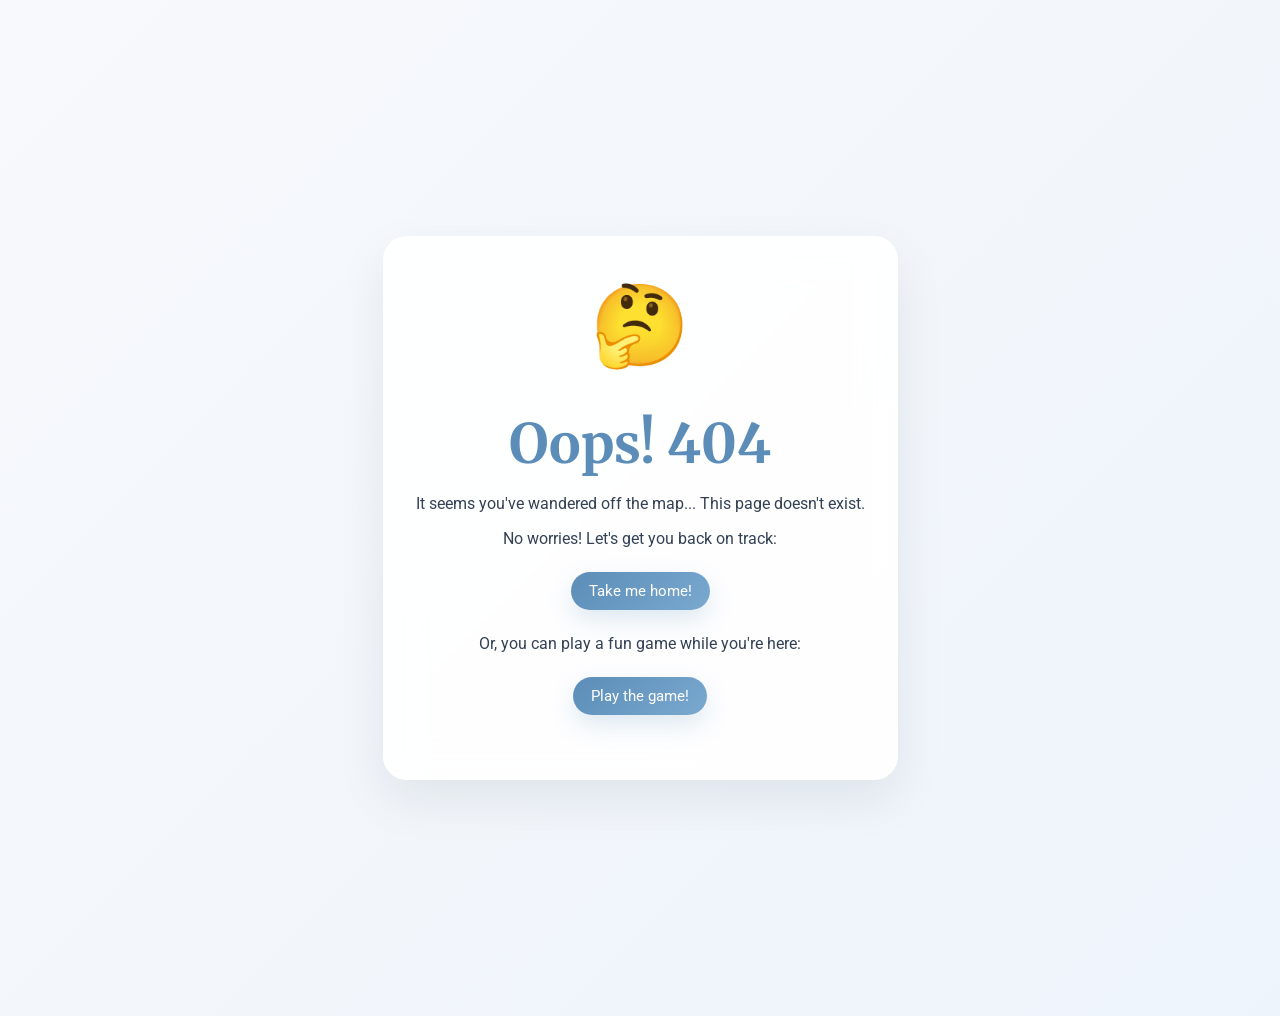
<file: admin.html>
<!DOCTYPE html>
<html lang="zh-CN">
<head>
  <meta charset="utf-8">
  <meta name="viewport" content="width=device-width,initial-scale=1">
  <title>管理员面板</title>
  <link rel="stylesheet" href="styles.css">
  <script src="auth.js"></script>
</head>
<body>
  <script> // protect page
    if(window.requireAdmin) window.requireAdmin();
  </script>
  <main class="container admin-shell">
    <section class="admin-box">
      <div class="admin-topbar">
        <div class="admin-title-wrap">
          <a href="index.html" class="back-button" aria-label="Back to home">&#60;</a>
          <div>
            <p class="section-kicker">Admin console</p>
            <h1>Administrator panel</h1>
          </div>
        </div>
        <div class="admin-actions">
          <button class="button" onclick="exportUsersFile()">Export users</button>
          <button class="button ghost" onclick="logout()">Logout</button>
        </div>
      </div>

      <section class="admin-section">
        <h3>Protected content passwords</h3>
        <div class="admin-grid">
          <label>Magazine password<input id="magazinePasswordValue"></label>
          <label>Audio password<input id="audioPasswordValue"></label>
        </div>
        <div class="admin-actions" style="margin-top:10px;">
          <button class="button small" onclick="saveProtectedPasswords()">Save passwords</button>
        </div>
      </section>

      <section class="admin-section">
        <h3>Upload files (max 23MB)</h3>
        <div class="admin-grid">
          <label>Magazine file<input type="file" id="magazineFileInput"></label>
          <label>Audio file<input type="file" id="audioFileInput"></label>
        </div>
        <div class="admin-actions" style="margin-top:10px;">
          <button class="button small" onclick="uploadProtectedFile('magazine')">Upload to magazine</button>
          <button class="button small ghost" onclick="uploadProtectedFile('audio')">Upload to audio</button>
        </div>
        <div class="admin-grid" style="margin-top:12px;">
          <div>
            <h4>Magazine files</h4>
            <div id="magazineFiles"></div>
          </div>
          <div>
            <h4>Audio files</h4>
            <div id="audioFiles"></div>
          </div>
        </div>
      </section>

      <section class="admin-section">
        <h3>Users</h3>
        <div id="usersList"></div>
      </section>

      <section class="admin-section">
        <div class="admin-section-head">
          <h3>Access history</h3>
          <button class="button ghost small" onclick="clearAuthLogs(); renderLogs()">Clear logs</button>
        </div>
        <div id="logs"></div>
      </section>
    </section>
  </main>

  <script>
    function renderProtectedSettings(){
      document.getElementById('magazinePasswordValue').value = getProtectedPassword('magazine');
      document.getElementById('audioPasswordValue').value = getProtectedPassword('audio');
      renderProtectedAssets('magazine', 'magazineFiles');
      renderProtectedAssets('audio', 'audioFiles');
    }

    async function saveProtectedPasswords(){
      setProtectedPassword('magazine', document.getElementById('magazinePasswordValue').value);
      setProtectedPassword('audio', document.getElementById('audioPasswordValue').value);
      alert('Passwords saved');
    }

    async function uploadProtectedFile(page){
      const input = document.getElementById(page === 'magazine' ? 'magazineFileInput' : 'audioFileInput');
      const file = input.files[0];
      if(!file){ alert('Please choose a file'); return; }
      try{
        await addProtectedFile(page, file);
        input.value = '';
        renderProtectedAssets(page, page === 'magazine' ? 'magazineFiles' : 'audioFiles');
      } catch(err){ alert(err.message || 'Upload failed'); }
    }

    async function renderProtectedAssets(page, targetId){
      const container = document.getElementById(targetId);
      const files = await getProtectedFiles(page);
      if(!files.length){ container.innerHTML = '<p class="muted">No files yet.</p>'; return; }
      container.innerHTML = files.map(f => `<div class="file-entry">${f.name} <span class="file-meta">(${Math.round(f.size/1024/1024)}MB)</span> <button class="button ghost small" onclick="deleteProtectedFile('${f.id}').then(()=>renderProtectedAssets('${page}','${targetId}'))">Delete</button></div>`).join('');
    }

    function renderUsers(){
      const users = adminListUsers();
      const container = document.getElementById('usersList');
      container.innerHTML = '';
      const table = document.createElement('table');
      table.className = 'admin-table';
      table.innerHTML = '<tr><th>Username</th><th>Password</th><th>Admin</th><th>Actions</th></tr>';
      for(const u of users){
        const tr = document.createElement('tr');
        tr.innerHTML = `<td>${u.username}</td><td><input value="${u.password}" data-username="${u.username}" class="pw"></td><td>${u.isAdmin? 'Yes':'No'}</td><td><button class='button small' data-username='${u.username}'>Save</button> <button class='button ghost small' data-del='${u.username}'>Delete</button></td>`;
        table.appendChild(tr);
      }
      container.appendChild(table);
      container.querySelectorAll('button[data-username]').forEach(b=>b.addEventListener('click', ()=>{
        const un = b.getAttribute('data-username');
        const pw = container.querySelector(`input[data-username="${un}"]`).value;
        adminUpdateUser(un, {password: pw});
        renderUsers();
      }));
      container.querySelectorAll('button[data-del]').forEach(b=>b.addEventListener('click', ()=>{
        const u = b.getAttribute('data-del'); if(u==='thanatoszhang'){ alert('不能删除管理员'); return; }
        if(confirm('确认删除用户 '+u+' ?')){ adminDeleteUser(u); renderUsers(); }
      }));
    }

    function renderLogs(){
      const logs = getAuthLogs();
      const c = document.getElementById('logs');
      if(!logs.length) { c.innerHTML = '<p class="muted">暂无记录</p>'; return; }
      c.innerHTML = logs.map(l=> `<div class="log">${l.when} — ${l.type} — ${l.username} — ${l.ip} ${l.city||''} ${l.region||''} ${l.country||''}</div>`).join('');
    }

    renderProtectedSettings();
    renderUsers(); renderLogs();
  </script>
</body>
</html>
</file>
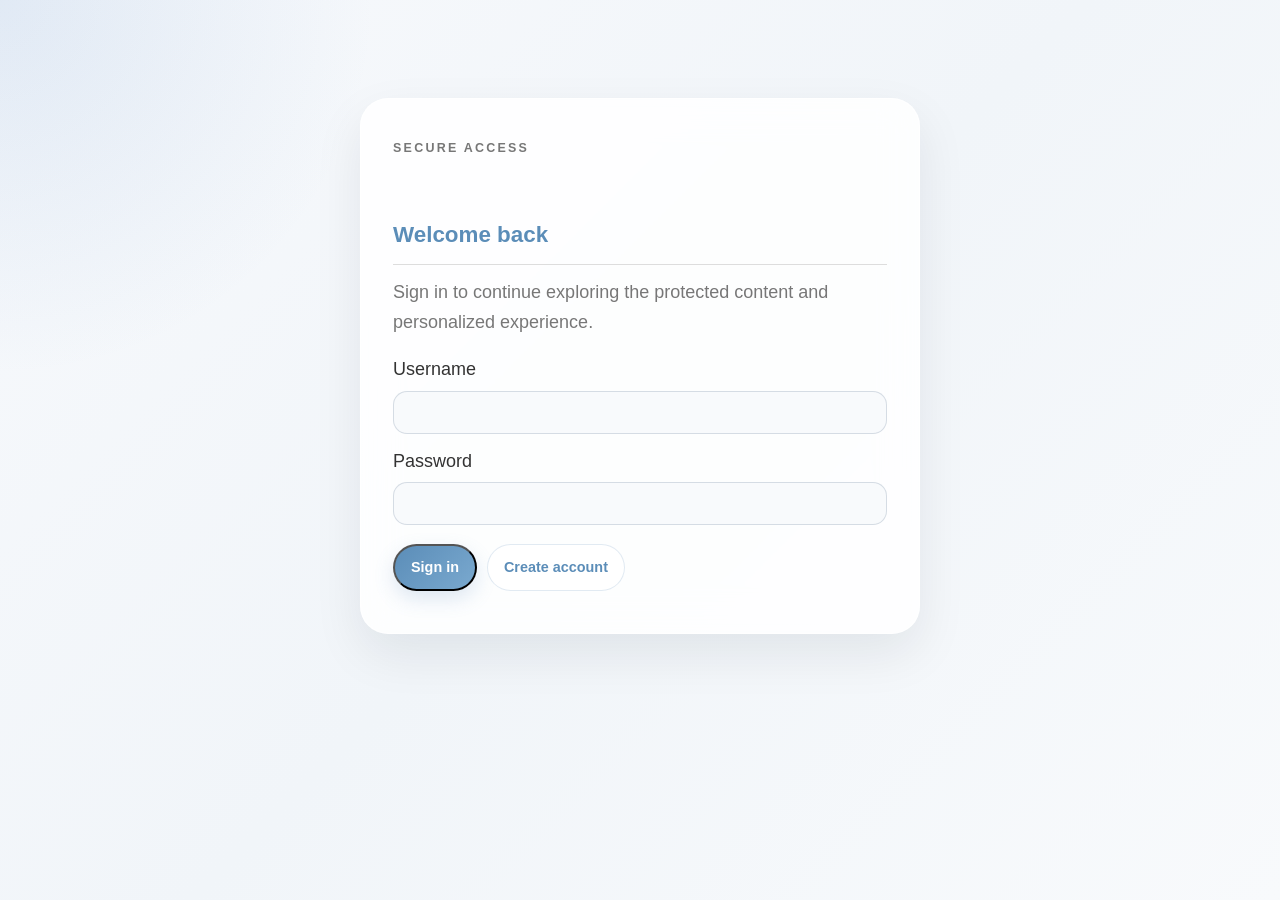
<file: audio.html>
<!DOCTYPE html>
<html lang="en">
<head>
  <meta charset="utf-8">
  <meta name="viewport" content="width=device-width,initial-scale=1">
  <title>Protected Audio</title>
  <link rel="stylesheet" href="styles.css">
  <script src="auth.js"></script>
</head>
<body>
  <script>
    const page = 'audio';
    if(!window.getCurrentUser()){
      location.href = 'login.html?next=' + encodeURIComponent('audio.html');
    } else if(!window.isProtectedPageUnlocked(page)) {
      const entered = prompt('Enter the audio password');
      if(window.verifyProtectedPassword(page, entered)) {
        window.unlockProtectedPage(page);
        window.location.reload();
      } else {
        location.href = 'login.html?next=' + encodeURIComponent('audio.html');
      }
    }
  </script>
  <main class="container content-shell">
    <section class="content-hero">
      <div>
        <p class="section-kicker">Protected content</p>
        <h2>Audio library</h2>
        <p>Private audio pieces and resources for authorized listeners.</p>
      </div>
      <a href="index.html" class="button ghost">Back home</a>
    </section>

    <section class="content-grid-large">
      <article class="content-card">
        <h3>Now playing</h3>
        <p>Enjoy a focused listening experience with curated audio available to verified members.</p>
        <div id="audioPlayerPanel" class="player-panel">
          <p class="muted">Choose a track to begin listening.</p>
        </div>
      </article>
      <article class="content-card">
        <div class="section-head">
          <h3>Available audio</h3>
          <span class="status-pill">Protected access</span>
        </div>
        <div id="audioContent" class="media-stack"></div>
      </article>
    </section>
  </main>
  <script>
    (async function(){
      const container = document.getElementById('audioContent');
      const panel = document.getElementById('audioPlayerPanel');
      const files = await getProtectedFiles('audio');
      if(!files.length){
        container.innerHTML = '<p class="muted">No files have been added yet.</p>';
        return;
      }

      let activeUrl = null;
      let activeAudio = null;

      function showPlayer(file, url){
        if(activeUrl){ URL.revokeObjectURL(activeUrl); }
        activeUrl = url;
        if(activeAudio){ activeAudio.remove(); }

        const audio = document.createElement('audio');
        audio.controls = true;
        audio.preload = 'metadata';
        audio.src = url;
        activeAudio = audio;

        panel.innerHTML = `
          <div class="player-head">
            <strong>${file.name}</strong>
            <span>${Math.round(file.size/1024/1024)} MB • ${file.type || 'audio'}</span>
          </div>
          <div class="player-body"></div>
        `;
        panel.querySelector('.player-body').appendChild(audio);
        audio.play().catch(()=>{});
      }

      function stopPlayer(){
        if(activeAudio){ activeAudio.pause(); activeAudio.remove(); activeAudio = null; }
        if(activeUrl){ URL.revokeObjectURL(activeUrl); activeUrl = null; }
        panel.innerHTML = '<p class="muted">Choose a track to begin listening.</p>';
      }

      container.innerHTML = files.map((f, index) => `
        <div class="media-entry">
          <div>
            <strong>${f.name}</strong>
            <div class="file-meta">${Math.round(f.size/1024/1024)} MB • ${f.type || 'audio'}</div>
          </div>
          <div class="media-actions">
            <button class="button small" data-index="${index}" data-action="play">Play</button>
            <button class="button small ghost" data-index="${index}" data-action="stop">Stop</button>
          </div>
        </div>
      `).join('');

      container.querySelectorAll('button').forEach(btn => {
        btn.addEventListener('click', () => {
          const index = Number(btn.dataset.index);
          const file = files[index];
          if(!file) return;
          if(btn.dataset.action === 'stop'){ stopPlayer(); return; }
          const source = file.data || file;
          showPlayer(file, URL.createObjectURL(source));
        });
      });
    })();
  </script>
</body>
</html>
</file>
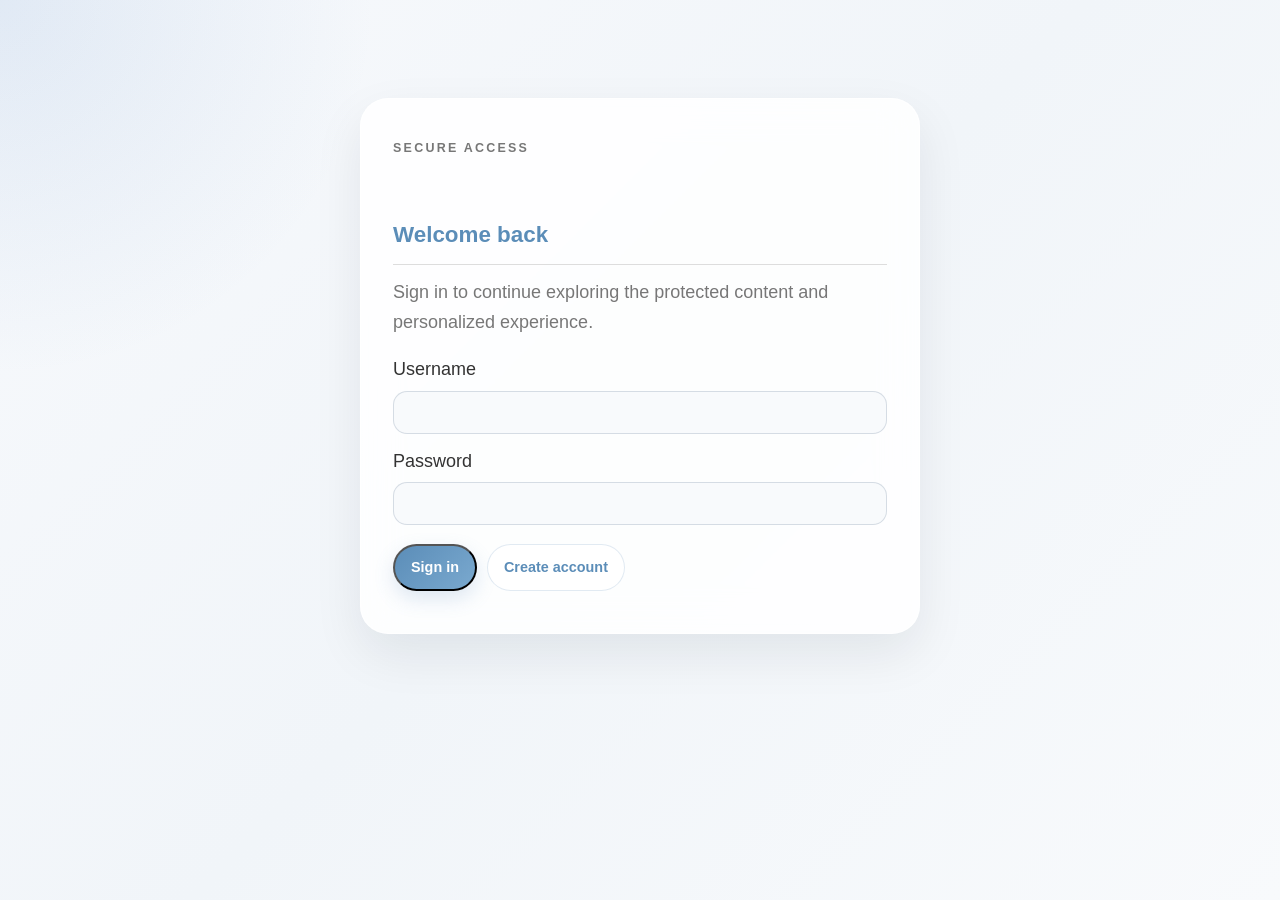
<file: game.html>
<!DOCTYPE html>
<html lang="en">
<head>
    <meta charset="UTF-8">
    <meta name="viewport" content="width=device-width, initial-scale=1.0">
    <title>Click the Ball Game</title>
    <link rel="preconnect" href="https://fonts.googleapis.com">
    <link href="https://fonts.googleapis.com/css2?family=Roboto:wght@300;400&family=Merriweather:wght@700&display=swap" rel="stylesheet">
    <style>
        body {
            font-family: 'Roboto', sans-serif;
            display: flex;
            flex-direction: column;
            align-items: center;
            min-height: 100vh;
            margin: 0;
            background: linear-gradient(135deg, #f7f9fc 0%, #eef4fb 100%);
            color: #334155;
            padding: 24px 16px 40px;
        }
        .game-shell {
            width: min(1180px, 100%);
            background: rgba(255,255,255,0.86);
            backdrop-filter: blur(18px);
            border: 1px solid rgba(255,255,255,0.7);
            border-radius: 30px;
            box-shadow: 0 20px 50px rgba(15, 23, 42, 0.08);
            padding: 28px;
        }
        #title {
            font-size: 36px;
            font-weight: 700;
            margin: 4px 0 10px;
            color: #5b8db8;
            text-align: center;
            font-family: 'Merriweather', serif;
        }
        .subtitle {
            text-align: center;
            color: #64748b;
            margin-bottom: 18px;
        }
        .game-layout {
            display: grid;
            grid-template-columns: minmax(220px, 280px) 1fr;
            gap: 18px;
            align-items: start;
        }
        .info-card, .game-panel {
            background: rgba(248,250,252,0.95);
            border: 1px solid rgba(226,232,240,0.95);
            border-radius: 22px;
            padding: 18px;
            box-shadow: inset 0 1px 2px rgba(148,163,184,0.12);
        }
        .info-card h3 {
            margin: 0 0 8px;
            color: #5b8db8;
        }
        .info-card p, .info-card li {
            color: #475569;
            font-size: 0.95rem;
            line-height: 1.7;
        }
        .info-card ul {
            padding-left: 18px;
            margin: 10px 0;
        }
        .tips {
            margin-top: 10px;
            padding: 10px 12px;
            border-radius: 12px;
            background: rgba(91,141,184,0.12);
            color: #3c6e91;
            font-size: 0.9rem;
        }
        #gameContainer {
            position: relative;
            width: 100%;
            height: 560px;
            background: linear-gradient(180deg, #ffffff 0%, #f8fbff 100%);
            border: 1px solid rgba(148, 163, 184, 0.25);
            margin-top: 16px;
            box-shadow: inset 0 1px 2px rgba(148,163,184,0.2);
            border-radius: 24px;
            overflow: hidden;
        }
        .board-overlay {
            position: absolute;
            inset: 0;
            display: flex;
            align-items: center;
            justify-content: center;
            background: rgba(248,250,252,0.7);
            color: #334155;
            font-size: 1rem;
            text-align: center;
            z-index: 2;
        }
        .overlay-card {
            background: rgba(255,255,255,0.95);
            border: 1px solid rgba(226,232,240,0.95);
            border-radius: 18px;
            padding: 16px 18px;
            box-shadow: 0 10px 24px rgba(15, 23, 42, 0.08);
            max-width: 320px;
        }
        .overlay-card.success { border-color: rgba(74, 222, 128, 0.3); }
        .ball {
            position: absolute;
            border-radius: 50%;
            cursor: pointer;
            transition: transform 0.15s ease, box-shadow 0.15s ease;
            box-shadow: 0 10px 20px rgba(15,23,42,0.12);
            user-select: none;
        }
        .ball:active {
            transform: scale(0.92);
        }
        #controls {
            display: flex;
            justify-content: space-between;
            align-items: center;
            width: 100%;
            flex-wrap: wrap;
            gap: 10px;
        }
        .control-group {
            display: flex;
            align-items: center;
            gap: 8px;
            flex-wrap: wrap;
            background: rgba(255,255,255,0.95);
            padding: 10px 12px;
            border-radius: 999px;
            border: 1px solid rgba(226,232,240,0.95);
        }
        #startButton, #stopButton {
            padding: 10px 18px;
            font-size: 16px;
            cursor: pointer;
            background: linear-gradient(135deg, #5b8db8, #7aa9cf);
            color: #fff;
            border: none;
            border-radius: 999px;
            transition: transform 0.2s ease, box-shadow 0.2s ease;
            margin: 10px 0;
            box-shadow: 0 10px 24px rgba(91, 141, 184, 0.2);
        }
        #startButton:hover, #stopButton:hover {
            transform: translateY(-1px);
            box-shadow: 0 12px 26px rgba(60, 110, 145, 0.24);
        }
        #sizeInput, #colorInput, #countInput, #difficultySelect {
            padding: 8px 10px;
            border: 1px solid rgba(148, 163, 184, 0.35);
            border-radius: 999px;
            font-size: 15px;
            background: white;
        }
        #stats {
            display: grid;
            grid-template-columns: repeat(4, minmax(0, 1fr));
            margin-top: 16px;
            width: 100%;
            font-size: 16px;
            background: rgba(241,245,249,0.9);
            padding: 14px 12px;
            border-radius: 18px;
            box-shadow: inset 0 1px 2px rgba(148,163,184,0.15);
            gap: 8px;
        }
        #stats div {
            text-align: center;
            color: #475569;
            padding: 6px;
            border-radius: 12px;
            background: rgba(255,255,255,0.66);
        }
        #highScore {
            margin-top: 16px;
            font-size: 22px;
            color: #5b8db8;
            font-weight: 700;
            text-align: center;
        }
        #footer {
            margin-top: 18px;
            font-size: 15px;
            color: #64748b;
            text-align: center;
            width: 100%;
            line-height: 1.7;
        }
        #footer a {
            color: #5b8db8;
            text-decoration: none;
        }
        #footer a:hover {
            color: #3c6e91;
            text-decoration: underline;
        }
        @media (max-width: 900px) {
            .game-layout { grid-template-columns: 1fr; }
            .info-card { order: 2; }
            .game-panel { order: 1; }
        }
        @media (max-width: 768px) {
            .game-shell { padding: 18px; }
            #title { font-size: 28px; }
            #gameContainer { height: 500px; }
            #controls { flex-direction: column; align-items: stretch; }
            .control-group { border-radius: 16px; justify-content: center; }
            #startButton, #stopButton { width: 100%; }
            #sizeInput, #colorInput, #countInput, #difficultySelect { width: 100%; }
            #stats { grid-template-columns: repeat(2, minmax(0, 1fr)); }
            #highScore { font-size: 20px; }
        }
    </style>
</head>
<body>
    <div class="game-shell">
        <div id="title">🎯 Click the Ball Game</div>
        <div class="subtitle">A calm, polished little challenge built into your personal site.</div>

        <div class="game-layout">
            <aside class="info-card">
                <h3>How to play</h3>
                <p>Choose your settings, begin a round, and tap as many balls as you can before time runs out.</p>
                <ul>
                    <li>Every hit adds score and builds your streak.</li>
                    <li>Misses are counted toward accuracy.</li>
                    <li>Hard mode rewards faster reactions.</li>
                </ul>
                <div class="tips">Tip: higher difficulty makes each hit worth more.</div>
            </aside>

            <div class="game-panel">
                <div id="controls">
                    <div class="control-group"><label for="sizeInput">⚙️ Size (10-100px):</label><input type="number" id="sizeInput" min="10" max="100" value="30"></div>
                    <div class="control-group"><label for="countInput">🎯 Count (1-10):</label><input type="number" id="countInput" min="1" max="10" value="1"></div>
                    <div class="control-group"><label for="colorInput">🎨 Color:</label><input type="color" id="colorInput" value="#ff6347"></div>
                    <div class="control-group"><label for="difficultySelect">⚡ Difficulty:</label><select id="difficultySelect"><option value="easy">Easy</option><option value="normal" selected>Normal</option><option value="hard">Hard</option></select></div>
                    <button id="startButton">🚀 Start Game</button>
                    <button id="stopButton" style="display: none;">🛑 Stop Game</button>
                </div>
                <div id="stats">
                    <div>⏳ Time Left: <span id="timer">30</span>s</div>
                    <div>🏆 Score: <span id="score">0</span></div>
                    <div>🔥 Streak: <span id="streak">0</span></div>
                    <div>🎯 Accuracy: <span id="accuracy">0</span>%</div>
                </div>
                <div id="gameContainer">
                    <div class="board-overlay" id="boardOverlay">Press start to begin your round.</div>
                </div>
                <div id="highScore">🥇 High Score: <span id="highScoreValue">0</span></div>
                <div id="footer">
                    Game repository: <a href="https://github.com/liaoyanqing666/liaoyanqing666.github.io" target="_blank">https://github.com/liaoyanqing666/liaoyanqing666.github.io</a><br>
                    Game author: <a href="https://siyuanli.tech" target="_blank">Siyuan Li</a>
                </div>
            </div>
        </div>
    </div>
    <script>
        // Require login to access this page
        (function(){
            var s = document.createElement('script');
            s.src = 'auth.js';
            s.onload = function(){ if(window.requireAuth) window.requireAuth(); };
            document.head.appendChild(s);
        })();

        const gameContainer = document.getElementById("gameContainer");
        const scoreDisplay = document.getElementById("score");
        const timerDisplay = document.getElementById("timer");
        const accuracyDisplay = document.getElementById("accuracy");
        const highScoreDisplay = document.getElementById("highScoreValue");
        const streakDisplay = document.getElementById("streak");
        const startButton = document.getElementById("startButton");
        const stopButton = document.getElementById("stopButton");
        const sizeInput = document.getElementById("sizeInput");
        const colorInput = document.getElementById("colorInput");
        const countInput = document.getElementById("countInput");
        const difficultySelect = document.getElementById("difficultySelect");
        const boardOverlay = document.getElementById("boardOverlay");
        let score = 0;
        let totalClicks = 0;
        let timeLeft = 30;
        let isGameStarted = false;
        let ballSize = 30;
        let ballColor = "#ff6347";
        let highScore = 0;
        let ballCount = 1;
        let streak = 0;
        let timerInterval = null;
        let difficulty = "normal";
        const difficultyConfig = {
            easy: { time: 30, multiplier: 1 },
            normal: { time: 25, multiplier: 1.25 },
            hard: { time: 20, multiplier: 1.6 }
        };

        function updateScore() { scoreDisplay.textContent = score; }
        function updateAccuracy() {
            const percent = Math.floor((totalClicks ? (score / totalClicks) * 100 : 0));
            accuracyDisplay.textContent = percent;
        }
        function updateStreak() { streakDisplay.textContent = streak; }
        function showOverlay(message, tone) {
            boardOverlay.style.display = "flex";
            boardOverlay.innerHTML = `<div class="overlay-card ${tone || ""}">${message}</div>`;
        }
        function hideOverlay() {
            boardOverlay.style.display = "none";
        }

        function checkCollision(x, y, size) {
            const balls = gameContainer.getElementsByClassName("ball");
            for (const ball of balls) {
                const ballX = parseInt(ball.style.left, 10);
                const ballY = parseInt(ball.style.top, 10);
                const dx = x - ballX;
                const dy = y - ballY;
                if (dx * dx + dy * dy < size * size) return true;
            }
            return false;
        }

        function createBall() {
            const ball = document.createElement("div");
            ball.classList.add("ball");
            const maxX = Math.max(0, gameContainer.clientWidth - ballSize);
            const maxY = Math.max(0, gameContainer.clientHeight - ballSize);
            let randomX, randomY;
            do {
                randomX = Math.floor(Math.random() * maxX);
                randomY = Math.floor(Math.random() * maxY);
            } while (checkCollision(randomX, randomY, ballSize));

            ball.style.width = ballSize + "px";
            ball.style.height = ballSize + "px";
            ball.style.backgroundColor = ballColor;
            ball.style.left = randomX + "px";
            ball.style.top = randomY + "px";
            ball.addEventListener("click", (event) => {
                event.stopPropagation();
                ball.remove();
                const gain = Math.max(1, Math.round(1 * difficultyConfig[difficulty].multiplier + streak * 0.2));
                score += gain;
                streak += 1;
                totalClicks += 1;
                updateScore();
                updateStreak();
                updateAccuracy();
                createBall();
            });
            gameContainer.appendChild(ball);
        }

        startButton.addEventListener("click", () => {
            if (isGameStarted) return;
            isGameStarted = true;
            difficulty = difficultySelect.value;
            score = 0;
            totalClicks = 0;
            streak = 0;
            timeLeft = difficultyConfig[difficulty].time;
            ballSize = parseInt(sizeInput.value, 10);
            ballColor = colorInput.value;
            ballCount = parseInt(countInput.value, 10);

            gameContainer.innerHTML = "";
            hideOverlay();
            for (let i = 0; i < ballCount; i++) createBall();

            updateScore();
            updateStreak();
            updateAccuracy();
            timerDisplay.textContent = timeLeft;
            timerInterval = setInterval(updateTimer, 1000);
            startButton.style.display = "none";
            stopButton.style.display = "block";
            gameContainer.appendChild(boardOverlay);
        });

        stopButton.addEventListener("click", () => {
            if (isGameStarted) {
                endGame(false);
            }
        });

        gameContainer.addEventListener("click", (event) => {
            if (!isGameStarted || event.target.classList.contains("ball")) return;
            totalClicks += 1;
            streak = Math.max(0, streak - 1);
            updateAccuracy();
            updateStreak();
        });

        function updateTimer() {
            timeLeft -= 1;
            timerDisplay.textContent = timeLeft;
            if (timeLeft <= 0) {
                clearInterval(timerInterval);
                endGame(true);
            }
        }

        function endGame(isTimeout) {
            clearInterval(timerInterval);
            isGameStarted = false;
            startButton.style.display = "block";
            stopButton.style.display = "none";
            gameContainer.innerHTML = "";
            if (score > highScore) {
                highScore = score;
                highScoreDisplay.textContent = highScore;
                showOverlay(`<strong>New high score!</strong><br>Score: ${score}<br>${isTimeout ? "Time ran out." : "You stopped early."}`, "success");
            } else {
                showOverlay(`<strong>Round over</strong><br>Score: ${score}<br>${isTimeout ? "Time ran out." : "You stopped early."}`, "");
            }
        }
    </script>
</body>
</html>
</file>
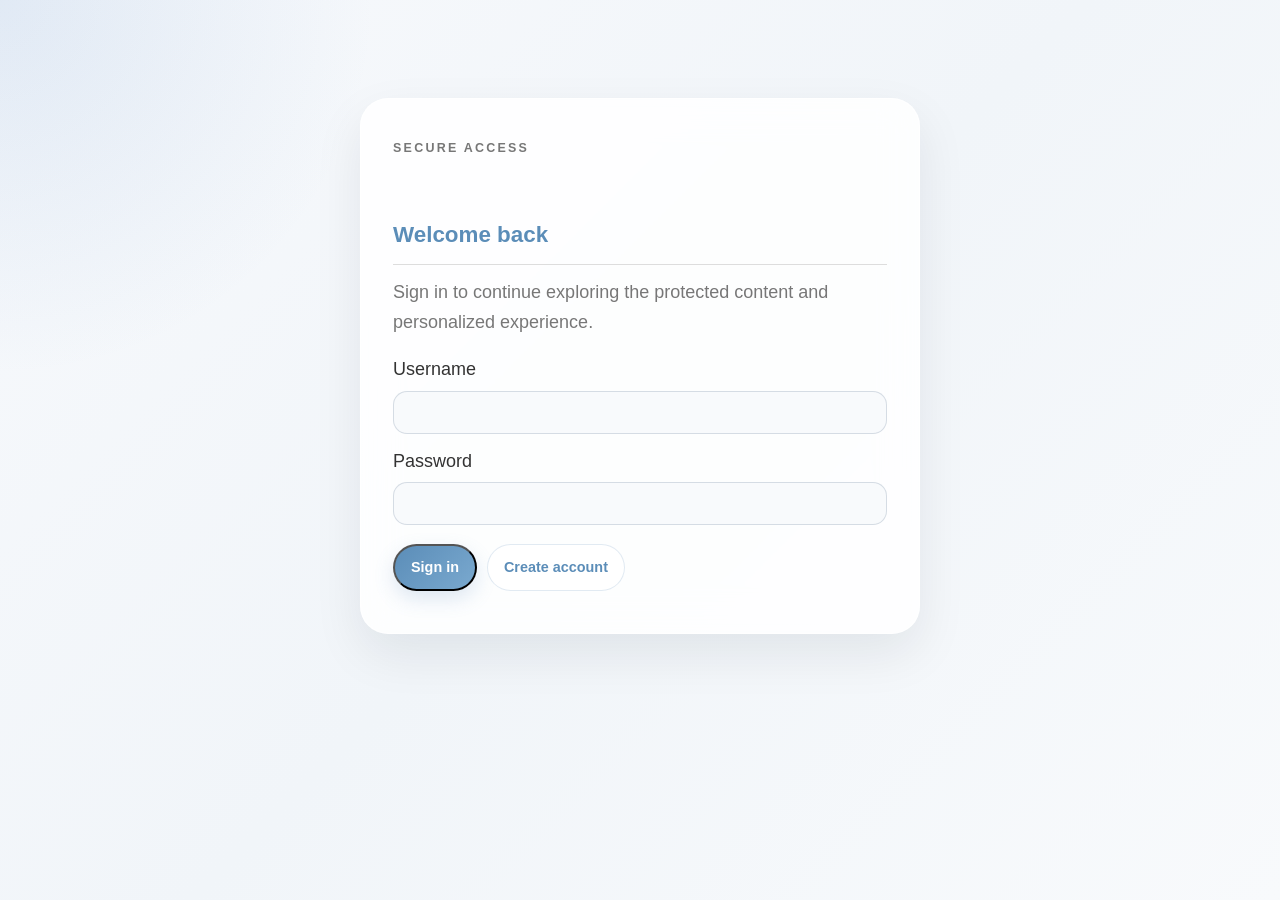
<file: login.html>
<!DOCTYPE html>
<html lang="zh-CN">
<head>
  <meta charset="utf-8">
  <meta name="viewport" content="width=device-width,initial-scale=1">
  <title>登录 - 个人博客</title>
  <link rel="stylesheet" href="styles.css">
  <script src="auth.js"></script>
</head>
<body>
  <main class="container auth-shell">
    <section class="auth-card">
      <div class="auth-intro">
        <p class="section-kicker">Secure access</p>
        <h2>Welcome back</h2>
        <p>Sign in to continue exploring the protected content and personalized experience.</p>
      </div>
      <form id="loginForm" class="auth-form">
        <label>Username<input id="username" required></label>
        <label>Password<input id="password" type="password" required></label>
        <div class="auth-actions">
          <button type="submit" class="button">Sign in</button>
          <a href="register.html" class="button ghost">Create account</a>
        </div>
      </form>
      <div id="msg" class="muted"></div>
    </section>
  </main>

  <script>
    const params = new URLSearchParams(window.location.search);
    const nextPage = params.get('next');

    document.getElementById('loginForm').addEventListener('submit', async function(e){
      e.preventDefault();
      const u = document.getElementById('username').value;
      const p = document.getElementById('password').value;
      const r = await loginUser(u,p);
      const msg = document.getElementById('msg');
      if(r.ok){
        msg.textContent = '登录成功，跳转中...';
        setTimeout(()=>{
          if(u==='thanatoszhang') location.href='admin.html'; else location.href = nextPage ? nextPage : 'index.html';
        },700);
      } else {
        msg.textContent = r.msg || '登录失败';
      }
    });
  </script>
</body>
</html>
</file>
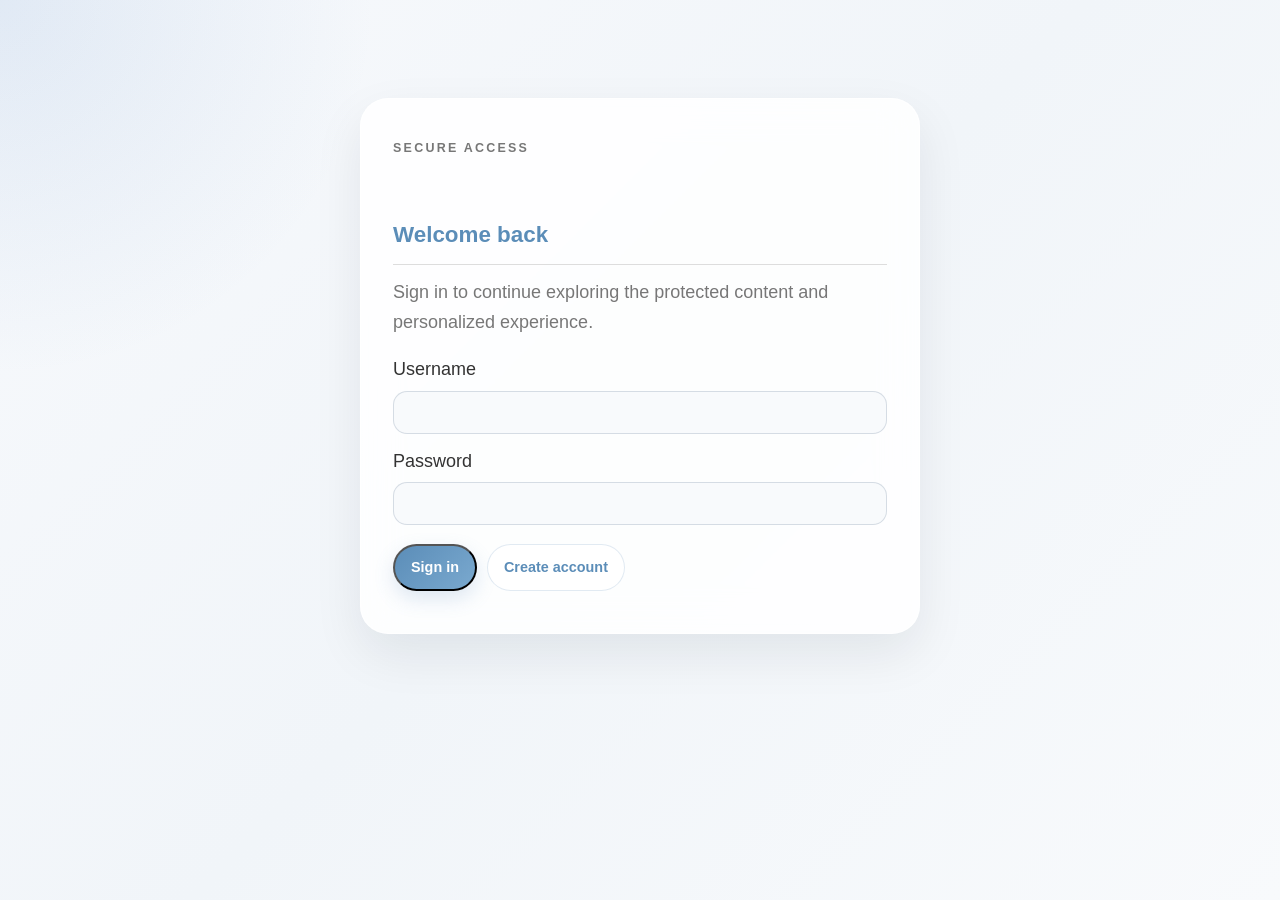
<file: magazine.html>
<!DOCTYPE html>
<html lang="en">
<head>
  <meta charset="utf-8">
  <meta name="viewport" content="width=device-width,initial-scale=1">
  <title>Protected Magazine</title>
  <link rel="stylesheet" href="styles.css">
  <script src="auth.js"></script>
</head>
<body>
  <script>
    const page = 'magazine';
    if(!window.getCurrentUser()){
      location.href = 'login.html?next=' + encodeURIComponent('magazine.html');
    } else if(!window.isProtectedPageUnlocked(page)) {
      const entered = prompt('Enter the magazine password');
      if(window.verifyProtectedPassword(page, entered)) {
        window.unlockProtectedPage(page);
        window.location.reload();
      } else {
        location.href = 'login.html?next=' + encodeURIComponent('magazine.html');
      }
    }
  </script>
  <main class="container content-shell">
    <section class="content-hero">
      <div>
        <p class="section-kicker">Protected content</p>
        <h2>Magazine collection</h2>
        <p>Curated articles and downloadable materials for members with access.</p>
      </div>
      <a href="index.html" class="button ghost">Back home</a>
    </section>

    <section class="content-grid-large">
      <article class="content-card">
        <h3>Featured issue</h3>
        <p>Explore the latest curated edition with articles, notes, and downloadable resources.</p>
        <div class="media-list">
          <div class="media-item"><strong>Issue 01</strong><span>Curated thoughts and notes</span></div>
          <div class="media-item"><strong>Issue 02</strong><span>Selected reflections</span></div>
          <div class="media-item"><strong>Issue 03</strong><span>Long-form collection</span></div>
        </div>
      </article>
      <article class="content-card">
        <div class="section-head">
          <h3>Available issues</h3>
          <span class="status-pill">Protected access</span>
        </div>
        <div class="section-head">
          <span class="status-pill">Preset access ready</span>
        </div>
        <div id="magazineContent" class="media-stack"></div>
        <div id="magazineDetail" class="detail-panel">
          <p class="muted">Select a preset issue to preview its contents.</p>
        </div>
      </article>
    </section>
  </main>
  <script>
    (async function(){
      const container = document.getElementById('magazineContent');
      const detail = document.getElementById('magazineDetail');
      if(window.ensureMagazinePresetFiles){ await window.ensureMagazinePresetFiles(); }

      const presetEntries = window.getMagazinePresetEntries ? window.getMagazinePresetEntries() : [];
      const files = await getProtectedFiles('magazine');
      const entries = [];
      const seen = new Set();

      presetEntries.forEach(entry => {
        const key = (entry.name || '').toLowerCase();
        if(!seen.has(key)) {
          entries.push(entry);
          seen.add(key);
        }
      });

      files.forEach(file => {
        const key = (file.name || '').toLowerCase();
        if(!seen.has(key)) {
          entries.push(file);
          seen.add(key);
        }
      });

      if(!entries.length){
        container.innerHTML = '<p class="muted">No files have been added yet.</p>';
        detail.innerHTML = '<p class="muted">Upload content from the admin panel to populate this library.</p>';
        return;
      }

      function getEntryOpenUrl(entry){
        if(entry.path){ return entry.path; }
        if(entry.data){ return URL.createObjectURL(entry.data); }
        return '#';
      }

      let activePreviewUrl = null;
      function renderPreview(entry){
        if(activePreviewUrl){ URL.revokeObjectURL(activePreviewUrl); }
        const type = (entry.type || '').toLowerCase();
        const previewUrl = entry.path || (entry.data ? URL.createObjectURL(entry.data) : '');
        activePreviewUrl = previewUrl && entry.data ? previewUrl : null;
        const previewMarkup = type.startsWith('image/')
          ? `<img src="${previewUrl}" alt="${entry.name}">`
          : type === 'application/pdf'
            ? `<iframe src="${previewUrl}" title="${entry.name}"></iframe>`
            : `<div class="detail-text">Preview ready. Open the file to read it in full.</div>`;

        detail.innerHTML = `
          <div class="detail-card">
            <div class="detail-meta">
              <strong>${entry.name}</strong>
              <p>${Math.round((entry.size || 0)/1024/1024)} MB • ${type || 'document'}</p>
            </div>
            <div class="detail-preview">${previewMarkup}</div>
            <div class="detail-actions">
              <a class="button small" href="${entry.path || getEntryOpenUrl(entry)}" target="_blank" rel="noopener">Open file</a>
            </div>
          </div>
        `;
      }

      container.innerHTML = entries.map((entry, index) => `
        <div class="file-card">
          <div class="file-card-main">
            <div class="file-card-title">${entry.name}</div>
            <div class="file-meta">${Math.round((entry.size || 0)/1024/1024)} MB • ${entry.type || 'document'}</div>
          </div>
          <div class="file-card-actions">
            <button class="button small ghost preview-btn" data-index="${index}">Preview</button>
            <a class="button small" href="${getEntryOpenUrl(entry)}" target="_blank" rel="noopener">Open</a>
          </div>
        </div>
      `).join('');

      container.querySelectorAll('.preview-btn').forEach(btn => {
        btn.addEventListener('click', () => renderPreview(entries[Number(btn.dataset.index)]));
      });

      renderPreview(entries[0]);
    })();
  </script>
</body>
</html>
</file>
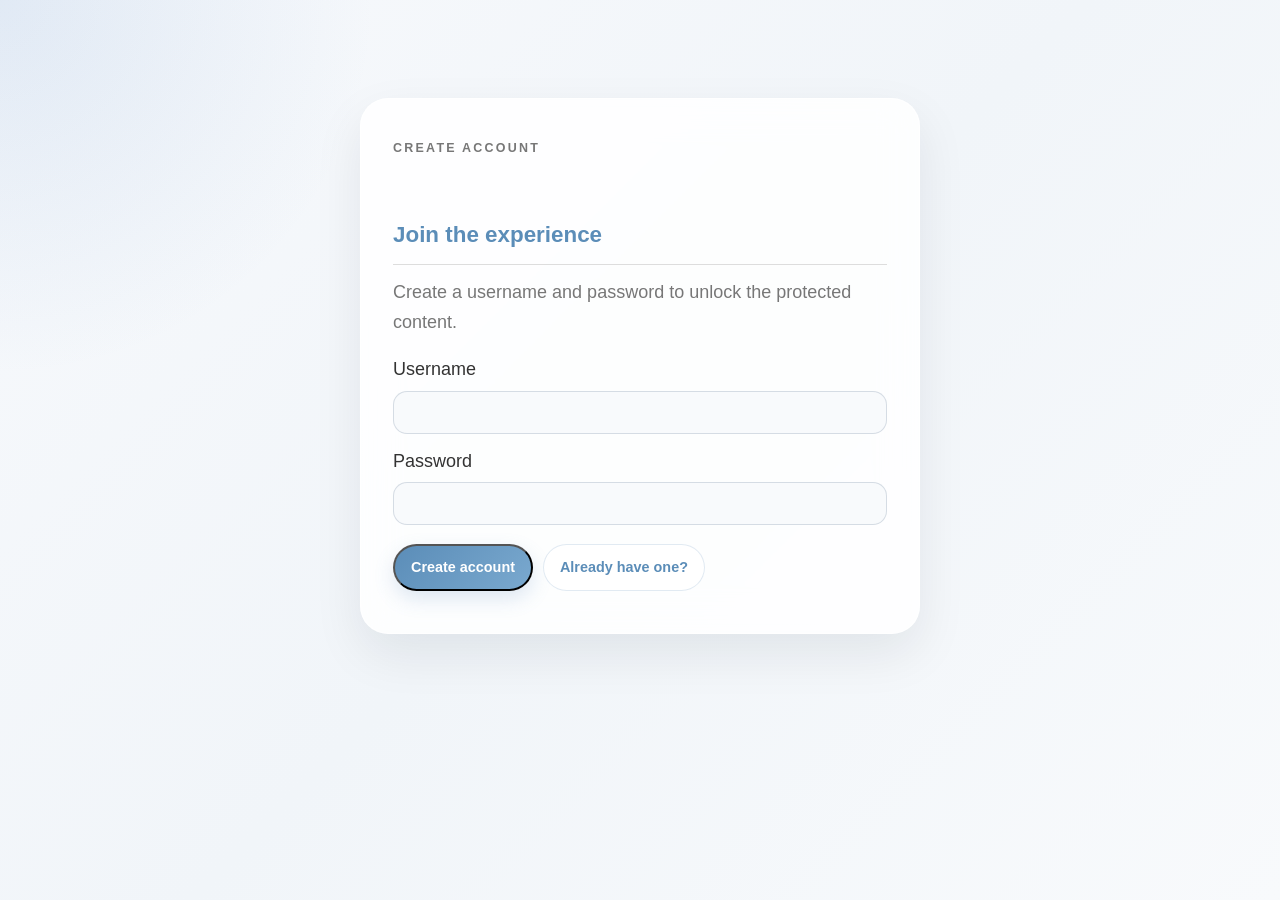
<file: register.html>
<!DOCTYPE html>
<html lang="zh-CN">
<head>
  <meta charset="utf-8">
  <meta name="viewport" content="width=device-width,initial-scale=1">
  <title>注册 - 个人博客</title>
  <link rel="stylesheet" href="styles.css">
  <script src="auth.js"></script>
</head>
<body>
  <main class="container auth-shell">
    <section class="auth-card">
      <div class="auth-intro">
        <p class="section-kicker">Create account</p>
        <h2>Join the experience</h2>
        <p>Create a username and password to unlock the protected content.</p>
      </div>
      <form id="registerForm" class="auth-form">
        <label>Username<input id="username" required></label>
        <label>Password<input id="password" type="password" required></label>
        <div class="auth-actions">
          <button type="submit" class="button">Create account</button>
          <a href="login.html" class="button ghost">Already have one?</a>
        </div>
      </form>
      <div id="msg" class="muted"></div>
    </section>
  </main>

  <script>
    document.getElementById('registerForm').addEventListener('submit', async function(e){
      e.preventDefault();
      const u = document.getElementById('username').value;
      const p = document.getElementById('password').value;
      const r = await registerUser(u,p);
      const msg = document.getElementById('msg');
      if(r.ok){
        msg.textContent = '注册成功，已跳转到欢迎页面';
        setTimeout(()=> location.href='welcome.html', 900);
      } else {
        msg.textContent = r.msg || '注册失败';
      }
    });
  </script>
</body>
</html>
</file>
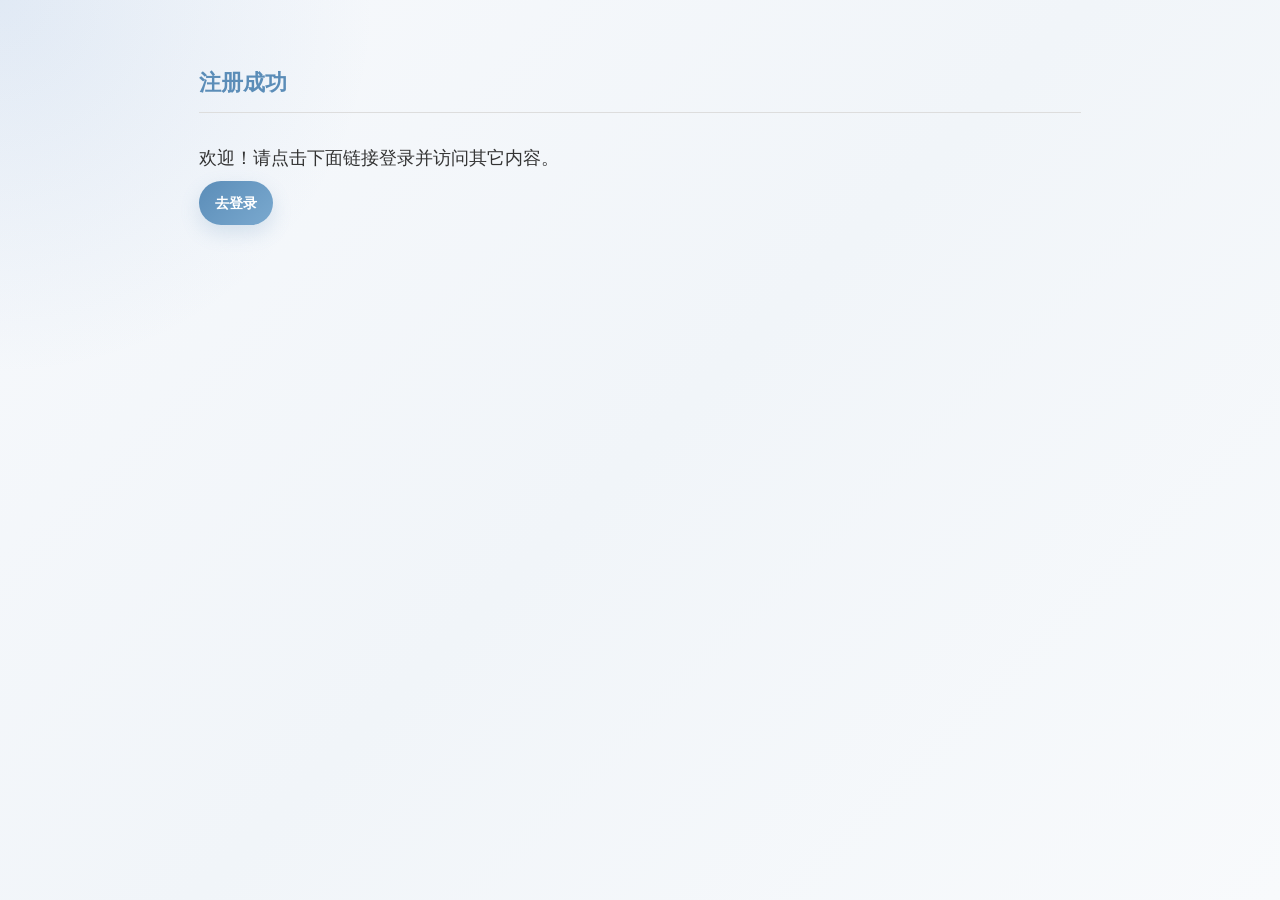
<file: welcome.html>
<!DOCTYPE html>
<html lang="zh-CN">
<head>
  <meta charset="utf-8">
  <meta name="viewport" content="width=device-width,initial-scale=1">
  <title>欢迎</title>
  <link rel="stylesheet" href="styles.css">
</head>
<body>
  <main class="container auth-box">
    <h2>注册成功</h2>
    <p>欢迎！请点击下面链接登录并访问其它内容。</p>
    <a href="login.html" class="button">去登录</a>
  </main>
</body>
</html>
</file>
<file: styles.css>
* {
    margin: 0;
    padding: 0;
    box-sizing: border-box;
}

:root {
    --primary: #5b8db8;
    --secondary: #a1c4d0;
    --surface: #fff;
    --emphasis: #eef3f6;
    --text-primary: #333;
    --text-secondary: #777;
    --background: #f9f9f9;
    --link: var(--primary);
    --link-hover: #3c6e91;
    --border: #ddd;
    --transition: 0.3s ease;
}

:root.dark-theme {
    --primary: #7ab3e0;
    --secondary: #8fb8cc;
    --surface: #0f172a;
    --surface-elevated: rgba(15, 23, 42, 0.92);
    --surface-muted: rgba(30, 41, 59, 0.78);
    --surface-strong: #111827;
    --emphasis: #172033;
    --text-primary: #f8fafc;
    --text-secondary: #9fb0c3;
    --background: #030712;
    --background-alt: #0b1120;
    --link: #7ab3e0;
    --link-hover: #addbff;
    --border: rgba(148, 163, 184, 0.2);
    --border-strong: rgba(148, 163, 184, 0.32);
    --shadow: 0 24px 60px rgba(2, 6, 23, 0.45);
    --shadow-soft: 0 16px 34px rgba(2, 6, 23, 0.3);
    --hero-glow: radial-gradient(circle at top left, rgba(125, 211, 252, 0.16), transparent 28%);
    color-scheme: dark;
}

body {
    font-family: 'Roboto', sans-serif;
    font-weight: 300;
    line-height: 1.7;
    background:
        radial-gradient(circle at top left, rgba(90, 140, 200, 0.14), transparent 24%),
        linear-gradient(135deg, #f7f9fc 0%, #f1f5f9 50%, #f8fafc 100%);
    color: var(--text-primary);
    font-size: 18px;
    min-height: 100vh;
    transition: background-color var(--transition), color var(--transition);
}

:root.dark-theme body {
    background:
        var(--hero-glow),
        linear-gradient(135deg, var(--background) 0%, var(--background-alt) 50%, #020617 100%);
}

header {
    padding: 15px 0;
    border-bottom: none;
    margin-bottom: 0px;
}

img {
    vertical-align: middle;
}

a {
    color: var(--link);
}

a:hover {
    color: var(--link-hover);
}

.container {
    width: 72%;
    max-width: 1120px;
    margin: 0 auto;
    padding: 24px 20px 48px;
}

.header-container {
    display: flex;
    justify-content: space-between;
    align-items: center;
}

section {
    margin-bottom: 70px;
}

.theme-toggle {
    background: rgba(255, 255, 255, 0.8);
    border: 1px solid rgba(148, 163, 184, 0.3);
    font-size: 20px;
    cursor: pointer;
    z-index: 1000;
    transition: transform var(--transition), box-shadow var(--transition), background-color var(--transition), border-color var(--transition);
    color: var(--text-primary);
    width: 42px;
    height: 42px;
    border-radius: 50%;
    display: inline-flex;
    align-items: center;
    justify-content: center;
    box-shadow: 0 8px 20px rgba(15, 23, 42, 0.06);
}

:root.dark-theme .theme-toggle,
:root.dark-theme .back-button,
:root.dark-theme .button.ghost,
:root.dark-theme .top-link:hover {
    background: rgba(15, 23, 42, 0.9);
    color: var(--text-primary);
    border-color: var(--border-strong);
    box-shadow: inset 0 1px 0 rgba(255, 255, 255, 0.04);
}

.theme-toggle:hover {
    transform: scale(1.06);
    box-shadow: 0 10px 24px rgba(15, 23, 42, 0.1);
}

.profile-info {
    flex: 1;
}

.profile-info h1 {
    font-size: 1.9rem;
    font-weight: 700;
    margin-bottom: 10px;
    font-family: 'Merriweather', serif;
    color: var(--primary);
}

.profile-info .chinese-name {
    font-weight: 400;
    font-size: 1.4rem;
    color: var(--secondary);
}

.profile-info .subtitle {
    font-size: 0.95rem;
    margin-bottom: 14px;
    color: var(--text-primary);
}

.profile-info p {
    font-size: 0.85rem;
    margin-bottom: 8px;
    color: var(--text-primary);
}

.profile-info .icon {
    margin-right: 5px;
    color: var(--text-secondary);
}

.profile-info a:not(.button) {
    color: var(--link);
    text-decoration: none;
    transition: color var(--transition);
}

.profile-info a:not(.button):hover {
    color: var(--link-hover);
}

.links {
    margin-top: 12px;
}

.links a {
    margin-right: 10px;
    margin-bottom: 7px;
}

.button {
    display: inline-flex;
    align-items: center;
    justify-content: center;
    padding: 10px 16px;
    background: linear-gradient(135deg, var(--primary), #7aa9cf);
    color: var(--surface);
    border-radius: 999px;
    text-decoration: none;
    margin-top: 7px;
    font-size: 0.9rem;
    font-weight: 600;
    box-shadow: 0 8px 20px rgba(91, 141, 184, 0.2);
    transition: transform var(--transition), box-shadow var(--transition), background-color var(--transition), filter var(--transition);
}

:root.dark-theme .button {
    box-shadow: 0 12px 26px rgba(7, 15, 30, 0.35);
}

:root.dark-theme .button:hover {
    filter: brightness(1.08);
}

.button:hover {
    background: linear-gradient(135deg, var(--link-hover), #648fb5);
    transform: translateY(-1px);
    box-shadow: 0 10px 24px rgba(60, 110, 145, 0.22);
}

.carousel-container {
    width: 20%;
    position: relative;
    margin: 0 auto;
    overflow: hidden;
    border-radius: 5px;
    border: 1px solid var(--border);
}

.carousel-image {
    display: none;
    width: 100%;
    height: auto;
    object-fit: cover;
}

.carousel-image.active {
    display: block;
}

.prev,
.next {
    cursor: pointer;
    position: absolute;
    top: 50%;
    transform: translateY(-50%);
    padding: 6px;
    font-size: 16px;
    font-weight: bold;
    color: var(--text-primary);
    border: none;
    user-select: none;
    border-radius: 50%;
    transition: all var(--transition);
}

.prev {
    left: 8px;
}

.next {
    right: 8px;
}

.prev:hover,
.next:hover {
    background-color: var(--link-hover);
    color: var(--surface);
}

.intro {
    color: var(--text-primary);
    background: linear-gradient(135deg, rgba(255,255,255,0.9), rgba(241,245,249,0.95));
    padding: 36px 0;
    margin-bottom: 36px;
    border-radius: 32px;
    border: 1px solid rgba(226,232,240,0.95);
    box-shadow: 0 16px 42px rgba(15, 23, 42, 0.06);
}

:root.dark-theme .intro,
:root.dark-theme .hero-copy,
:root.dark-theme .hero-card,
:root.dark-theme .feature-card,
:root.dark-theme .content-card,
:root.dark-theme .content-hero,
:root.dark-theme .panel,
:root.dark-theme .auth-card,
:root.dark-theme .admin-box,
:root.dark-theme .admin-section,
:root.dark-theme .detail-panel,
:root.dark-theme .player-panel,
:root.dark-theme .media-entry,
:root.dark-theme .file-card,
:root.dark-theme .media-item,
:root.dark-theme .intro-badges span {
    background: var(--surface-elevated);
    border-color: var(--border);
    box-shadow: var(--shadow-soft);
}

.intro h2 {
    margin: 0 0 12px;
    font-size: 1.7rem;
    color: var(--text-primary);
    border: none;
}

.intro p {
    font-size: 0.98rem;
    margin-bottom: 20px;
    color: var(--text-secondary);
}

.intro p:last-child {
    margin-bottom: 0;
}

main h2 {
    font-size: 1.4rem;
    margin-top: 70px;
    margin-bottom: 30px;
    border-bottom: 1px solid var(--border);
    padding-bottom: 10px;
    color: var(--primary);
}

main h2:first-of-type {
    margin-top: 40px;
}

.date {
    font-size: 0.75rem;
    font-style: italic;
    color: var(--text-secondary);
    display: block;
}

.education-item .education-header {
    display: flex;
    justify-content: space-between;
    align-items: flex-start;
    gap: 20px;
    font-size: 0.8rem;
}

.education-info {
    align-self: flex-start;
    margin-top: calc(10px + (1.15rem * 1.7 / 2));
    transform: translateY(-50%);
}

.education-item{
    margin-bottom: 25px;
}

.education-introduction {
    margin-top: 10px;
}

.education-introduction p {
    font-size: 0.9rem;
    line-height: 1.6;
}

.experience-item,
.project-item,
.activity-item {
    display: flex;
    justify-content: space-between;
    align-items: flex-start;
    margin-bottom: 35px;
    gap: 20px;
    background-color: var(--surface);
    padding: 20px;
    border-left: 4px solid var(--primary);
    border-radius: 5px;
    font-size: 0.8rem;
}

.experience-item .date,
.project-item .date,
.activity-item .date {
    font-size: 0.75rem;
    margin-top: 5px;
}

.details,
.details-with-logo {
    margin-top: 10px;
    flex: 1;
    margin-left: 0px;
}

.details h3,
.details-with-logo h3 {
    font-size: 1.15rem;
    font-weight: 700;
    color: var(--text-primary);
    display: flex;
    align-items: flex-start;
    margin-bottom: 5px;
}

.details p,
.details-with-logo p {
    font-size: 0.95rem;
    color: var(--text-secondary);
}

.logo {
    width: 40px;
    height: 40px;
    margin-right: 10px;
    margin-top: 5px;
}

.details-with-logo p {
    margin-left: 50px;
}

.content {
    flex: 1;
    display: flex;
    flex-direction: column;
    justify-content: flex-start;
}

.awards-list,
.skills-list {
    list-style-type: none;
    margin-left: 20px;
    padding: 0;
}

.awards-list li {
    position: relative;
    padding-right: 110px;
    margin-bottom: 12px;
    font-size: 0.9rem;
    color: var(--text-primary);
}

.awards-list .date {
    position: absolute;
    right: 0;
    top: 0;
    font-size: 0.9rem;
}

ul {
    list-style-type: disc;
    margin-top: 10px;
    padding-left: 20px;
}

ul li {
    margin-bottom: 10px;
    font-size: 0.9rem;
    color: var(--text-primary);
}

footer {
    background-color: var(--surface);
    text-align: center;
    padding: 20px 0;
    border-top: 1px solid var(--border);
    margin-top: 60px;
    font-size: 0.75rem;
    color: var(--text-secondary);
}

footer a {
    color: var(--link);
    text-decoration: none;
}

footer a:hover {
    color: var(--link-hover);
}

footer p {
    margin-bottom: 7px;
}

/* Homepage hero */
.hero-header {
    padding: 20px 0 0;
}
.topbar {
    display: flex;
    align-items: center;
    justify-content: space-between;
    padding: 10px 0 24px;
}
.brand {
    font-size: 1rem;
    font-weight: 700;
    letter-spacing: 0.08em;
    text-transform: uppercase;
    color: var(--text-primary);
    text-decoration: none;
}
.topbar-actions {
    display: flex;
    align-items: center;
    gap: 10px;
    flex-wrap: wrap;
}
.top-link {
    color: var(--text-secondary);
    text-decoration: none;
    font-size: 0.95rem;
    padding: 8px 10px;
    border-radius: 999px;
    transition: background var(--transition), color var(--transition);
}
.top-link:hover {
    background: rgba(255,255,255,0.8);
    color: var(--text-primary);
}
.hero-shell {
    display: grid;
    grid-template-columns: 1.4fr 0.8fr;
    gap: 24px;
    align-items: center;
    padding: 26px 0 32px;
}
.hero-copy {
    background: rgba(255,255,255,0.78);
    border: 1px solid rgba(255,255,255,0.8);
    border-radius: 32px;
    padding: 34px;
    box-shadow: 0 20px 55px rgba(15, 23, 42, 0.08);
    backdrop-filter: blur(18px);
}
.eyebrow, .section-kicker {
    display: inline-block;
    letter-spacing: 0.18em;
    text-transform: uppercase;
    font-size: 0.78rem;
    font-weight: 700;
    color: var(--primary);
    margin-bottom: 12px;
}
.hero-copy h1 {
    font-family: 'Merriweather', serif;
    font-size: clamp(1.8rem, 3.2vw, 2.8rem);
    line-height: 1.15;
    margin-bottom: 14px;
    color: var(--text-primary);
}
.hero-copy p {
    font-size: 1rem;
    color: var(--text-secondary);
}
.hero-card {
    background: linear-gradient(145deg, rgba(255,255,255,0.95), rgba(243,248,252,0.9));
    border-radius: 28px;
    padding: 24px;
    box-shadow: 0 18px 44px rgba(15, 23, 42, 0.08);
    border: 1px solid rgba(255,255,255,0.8);
}
.card-label {
    font-size: 0.85rem;
    font-weight: 700;
    text-transform: uppercase;
    letter-spacing: 0.12em;
    color: var(--primary);
    margin-bottom: 12px;
}
.focus-list {
    list-style: none;
    padding: 0;
    margin: 0 0 16px;
}
.focus-list li {
    padding: 8px 0;
    color: var(--text-primary);
    border-bottom: 1px solid rgba(226, 232, 240, 0.8);
    font-size: 0.95rem;
}
.card-meta {
    color: var(--text-secondary);
    font-size: 0.95rem;
}
.intro-grid {
    display: grid;
    grid-template-columns: 1.3fr 0.7fr;
    gap: 20px;
    align-items: center;
}
.intro-badges {
    display: flex;
    flex-wrap: wrap;
    gap: 10px;
    justify-content: flex-end;
}
.intro-badges span {
    padding: 8px 12px;
    border-radius: 999px;
    background: rgba(255,255,255,0.84);
    border: 1px solid rgba(226, 232, 240, 0.95);
    font-size: 0.9rem;
    color: var(--text-primary);
}
.feature-band {
    display: grid;
    grid-template-columns: 1.3fr 0.8fr 0.8fr;
    gap: 18px;
    margin-bottom: 22px;
}
.feature-card {
    background: rgba(255,255,255,0.84);
    border: 1px solid rgba(226,232,240,0.95);
    border-radius: 24px;
    padding: 24px;
    box-shadow: 0 16px 38px rgba(15, 23, 42, 0.06);
}
.feature-card-large {
    min-height: 220px;
    display: flex;
    align-items: center;
}
.feature-card h3 {
    font-size: 1.15rem;
    color: var(--text-primary);
    margin-bottom: 10px;
}
.feature-card p {
    font-size: 0.95rem;
    color: var(--text-secondary);
    margin-bottom: 12px;
}
.content-grid {
    display: grid;
    grid-template-columns: repeat(2, minmax(0, 1fr));
    gap: 18px;
}
.content-shell {
    padding-top: 24px;
}
.content-hero {
    display: flex;
    align-items: center;
    justify-content: space-between;
    gap: 16px;
    background: rgba(255,255,255,0.84);
    border: 1px solid rgba(226,232,240,0.95);
    border-radius: 24px;
    padding: 24px;
    box-shadow: 0 16px 38px rgba(15,23,42,0.06);
    margin-bottom: 18px;
}
.content-hero h2 {
    margin: 0 0 8px;
    border: none;
    color: var(--primary);
}
.content-grid-large {
    display: grid;
    grid-template-columns: 1fr 1fr;
    gap: 18px;
}
.content-card {
    background: rgba(255,255,255,0.84);
    border: 1px solid rgba(226,232,240,0.95);
    border-radius: 24px;
    padding: 24px;
    box-shadow: 0 16px 38px rgba(15,23,42,0.06);
}
.content-card h3 {
    margin-bottom: 10px;
    color: var(--primary);
}
.media-list {
    display: grid;
    gap: 10px;
    margin-top: 12px;
}
.media-item {
    display: flex;
    justify-content: space-between;
    gap: 10px;
    padding: 10px 12px;
    border-radius: 12px;
    background: rgba(248,250,252,0.9);
    color: var(--text-primary);
}
.media-entry {
    display: flex;
    justify-content: space-between;
    align-items: center;
    gap: 10px;
    padding: 10px 12px;
    border-radius: 14px;
    background: rgba(248,250,252,0.9);
    border: 1px solid rgba(226,232,240,0.9);
    margin-bottom: 8px;
}
.file-card {
    display: flex;
    justify-content: space-between;
    align-items: center;
    gap: 12px;
    padding: 12px 14px;
    border-radius: 16px;
    background: rgba(248,250,252,0.9);
    border: 1px solid rgba(226,232,240,0.9);
    margin-bottom: 8px;
}
.file-card-main {
    display: grid;
    gap: 4px;
    min-width: 0;
}
.file-card-title {
    color: var(--text-primary);
    font-weight: 600;
    word-break: break-word;
}
.file-card-actions {
    display: flex;
    gap: 8px;
    flex-wrap: wrap;
}
.media-stack {
    display: grid;
    gap: 8px;
}
.section-head {
    display: flex;
    justify-content: space-between;
    align-items: center;
    gap: 10px;
    margin-bottom: 12px;
}
.status-pill {
    display: inline-flex;
    align-items: center;
    padding: 4px 9px;
    border-radius: 999px;
    background: rgba(91, 141, 184, 0.12);
    color: var(--primary);
    font-size: 0.75rem;
    font-weight: 600;
}
.media-actions {
    display: flex;
    gap: 8px;
    flex-wrap: wrap;
}
.detail-panel {
    margin-top: 14px;
    padding: 12px;
    border-radius: 16px;
    background: rgba(248, 250, 252, 0.8);
    border: 1px solid rgba(226, 232, 240, 0.9);
}
.detail-card {
    display: grid;
    gap: 10px;
}
.detail-meta strong {
    color: var(--text-primary);
}
.detail-meta p {
    color: var(--text-secondary);
    font-size: 0.9rem;
}
.detail-preview {
    min-height: 160px;
    border-radius: 12px;
    overflow: hidden;
    background: rgba(255,255,255,0.8);
    border: 1px solid rgba(226,232,240,0.95);
}
.detail-preview img,
.detail-preview iframe {
    width: 100%;
    height: 220px;
    border: 0;
    object-fit: cover;
}
.detail-preview iframe {
    min-height: 220px;
}
.detail-text {
    padding: 16px;
    color: var(--text-secondary);
    font-size: 0.95rem;
}
.detail-actions {
    display: flex;
    justify-content: flex-end;
}
.player-panel {
    margin-top: 14px;
    padding: 14px;
    border-radius: 16px;
    background: rgba(248, 250, 252, 0.8);
    border: 1px solid rgba(226, 232, 240, 0.9);
    display: grid;
    gap: 10px;
}
.player-head {
    display: flex;
    justify-content: space-between;
    align-items: center;
    gap: 10px;
    color: var(--text-primary);
}
.player-head span {
    color: var(--text-secondary);
    font-size: 0.9rem;
}
.player-body audio {
    width: 100%;
}
.audio-player {
    display: flex;
    align-items: flex-end;
    gap: 8px;
    height: 70px;
    margin-top: 14px;
}
.audio-wave {
    flex: 1;
    border-radius: 999px;
    background: linear-gradient(180deg, var(--primary), #a7cbe4);
    animation: pulse 1.2s infinite ease-in-out;
}
.audio-wave:nth-child(2){ animation-delay: 0.15s; }
.audio-wave:nth-child(3){ animation-delay: 0.3s; }
.audio-wave:nth-child(4){ animation-delay: 0.45s; }
@keyframes pulse {
    0%, 100% { height: 18px; opacity: 0.7; }
    50% { height: 60px; opacity: 1; }
}
.panel {
    background: rgba(255,255,255,0.8);
    border: 1px solid rgba(226,232,240,0.95);
    border-radius: 22px;
    padding: 22px;
    box-shadow: 0 12px 32px rgba(15, 23, 42, 0.06);
}
.panel h2 {
    margin: 0 0 10px;
    font-size: 1.1rem;
    color: var(--primary);
}
.panel p {
    font-size: 0.95rem;
    color: var(--text-secondary);
}

/* Auth / Admin styles */
.auth-shell, .admin-shell {
    display: flex;
    align-items: center;
    justify-content: center;
    min-height: 84vh;
}
.auth-card, .admin-box {
    background: rgba(255, 255, 255, 0.86);
    backdrop-filter: blur(18px);
    padding: 32px;
    border-radius: 28px;
    box-shadow: 0 20px 50px rgba(15, 23, 42, 0.08);
    border: 1px solid rgba(255, 255, 255, 0.65);
    margin: 40px auto;
    max-width: 560px;
}

.admin-box { max-width: 920px; width: 100%; }
.admin-topbar {
    display: flex;
    justify-content: space-between;
    align-items: center;
    gap: 12px;
    margin-bottom: 20px;
}
.admin-title-wrap {
    display: flex;
    align-items: center;
    gap: 12px;
}
.back-button {
    display: inline-flex;
    align-items: center;
    justify-content: center;
    width: 40px;
    height: 40px;
    border-radius: 50%;
    background: rgba(255,255,255,0.88);
    color: var(--primary);
    text-decoration: none;
    border: 1px solid rgba(91, 141, 184, 0.18);
    box-shadow: 0 8px 20px rgba(15, 23, 42, 0.06);
    font-size: 1.2rem;
}
.back-button:hover {
    background: rgba(241,245,249,0.95);
}
.admin-actions {
    display: flex;
    gap: 10px;
    flex-wrap: wrap;
}
.admin-section {
    margin-top: 16px;
    padding: 16px;
    border-radius: 18px;
    background: rgba(248, 250, 252, 0.75);
}
.admin-grid {
    display: grid;
    grid-template-columns: repeat(2, minmax(0, 1fr));
    gap: 12px;
}
.admin-grid label {
    display: flex;
    flex-direction: column;
    gap: 6px;
    color: var(--text-primary);
    font-weight: 500;
}
.admin-grid input[type="text"], .admin-grid input[type="file"], .admin-grid input {
    border: 1px solid rgba(148, 163, 184, 0.35);
    border-radius: 12px;
    padding: 10px 12px;
    background: white;
}
.file-entry {
    display: flex;
    align-items: center;
    justify-content: space-between;
    gap: 8px;
    padding: 8px 0;
    border-bottom: 1px solid rgba(226, 232, 240, 0.8);
}
.file-meta {
    color: var(--text-secondary);
    font-size: 0.9rem;
}
.admin-section-head {
    display: flex;
    justify-content: space-between;
    align-items: center;
    gap: 10px;
    margin-bottom: 10px;
}
.auth-intro h2, .admin-box h1, .admin-box h3 { margin-bottom: 12px; color: var(--primary); }
.auth-intro p { color: var(--text-secondary); margin-bottom: 16px; }
.auth-form label { display:block; margin-bottom:12px; color:var(--text-primary); font-weight: 500; }
.auth-form input {
    width:100%;
    padding: 12px 14px;
    margin-top: 6px;
    border:1px solid rgba(148, 163, 184, 0.35);
    border-radius: 14px;
    background: rgba(248, 250, 252, 0.95);
    font-size: 0.95rem;
}

:root.dark-theme .auth-form input,
:root.dark-theme .admin-grid input,
:root.dark-theme .admin-grid input[type="text"],
:root.dark-theme .admin-grid input[type="file"],
:root.dark-theme select,
:root.dark-theme textarea {
    background: rgba(15, 23, 42, 0.95);
    color: var(--text-primary);
    border-color: var(--border-strong);
}
.auth-actions {
    display: flex;
    gap: 10px;
    flex-wrap: wrap;
    margin-top: 12px;
}
.button.ghost {
    background: rgba(255, 255, 255, 0.88);
    color: var(--primary);
    border: 1px solid rgba(91, 141, 184, 0.18);
    box-shadow: none;
}

:root.dark-theme .button.ghost {
    color: var(--text-primary);
}
.button.ghost:hover { background: rgba(241, 245, 249, 0.95); box-shadow: none; }
.button.small { padding: 7px 10px; font-size: 0.8rem; }
.muted { margin-top: 10px; color: var(--text-secondary); }
.admin-table { width:100%; border-collapse: collapse; overflow: hidden; border-radius: 12px; }
.admin-table th, .admin-table td { border:1px solid rgba(226, 232, 240, 0.8); padding: 10px; text-align:left; }
.admin-table th { background: rgba(241, 245, 249, 0.9); }
.log { padding: 10px 0; border-bottom:1px dashed rgba(226, 232, 240, 0.95); color:var(--text-secondary); }

@media (max-width: 900px){
    .container{ width:92%; }
    .hero-shell, .intro-grid, .content-grid, .feature-band, .admin-grid, .content-grid-large { grid-template-columns: 1fr; }
    .intro-badges { justify-content: flex-start; }
    .auth-box, .admin-box { padding:24px; }
    .content-hero { flex-direction: column; align-items: flex-start; }
}

@media (max-width: 1080px) {
    .container {
        width: 90%;
        padding: 10px;
    }

    header {
        padding: 10px 0;
        margin-bottom: 0;
    }

    .profile-info p {
        font-size: 0.85rem;
    }

    .profile-info h1 {
        font-size: 1.5rem;
        text-align: center;
    }

    .header-container {
        flex-direction: column;
        align-items: center;
        text-align: center;
    }

    .carousel-container {
        width: 30%;
        height: auto;
        margin-top: 15px;
        position: relative;
    }

    .carousel-image {
        height: auto;
    }

    .prev,
    .next {
        top: 50%;
        transform: translateY(-50%);
    }

    main h2 {
        font-size: 1.2rem;
    }

    .details,
    .education-introduction,
    .details-with-logo {
        margin-left: 20px;
    }

    .details h3,
    .details-with-logo h3 {
        font-size: 1rem;
        margin-bottom: 10px;
    }

    .details p,
    .details-with-logo p {
        font-size: 0.9rem;
    }

    .details-with-logo p {
        margin-left: 0px;
    }

    .logo {
        margin-top: 0px;
    }

    .education-item,
    .experience-item,
    .project-item,
    .activity-item {
        flex-direction: column;
        gap: 10px;
    }

    body {
        line-height: 1.6;
    }
}
</file>
